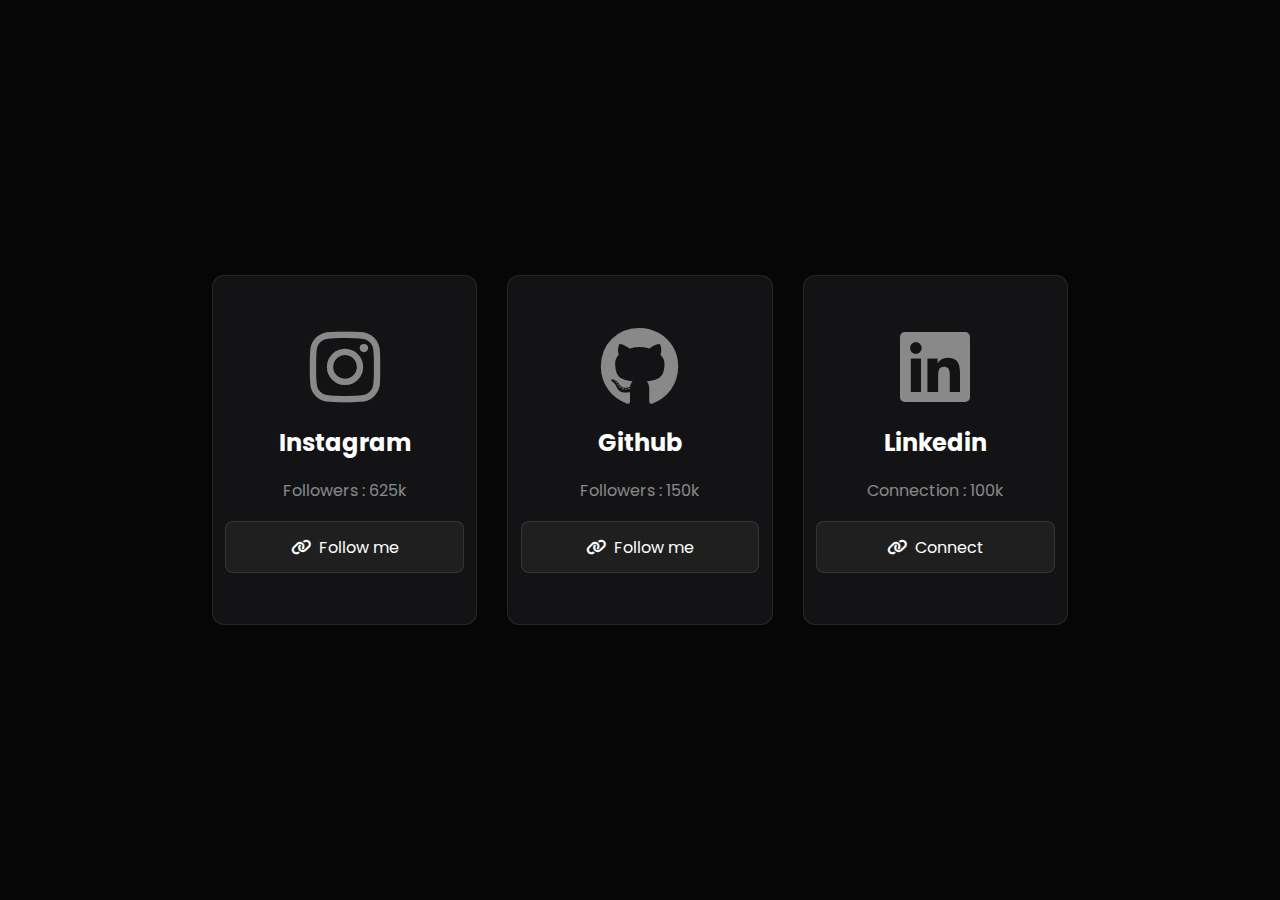
<file: Animated Card/index.html>
<!DOCTYPE html>
<html lang="en">
<head>
    <meta charset="UTF-8">
    <meta name="viewport" content="width=device-width, initial-scale=1.0">
    <title>Social Media Card Hover | @coding.stella</title>
    <link rel="stylesheet" href="https://cdnjs.cloudflare.com/ajax/libs/font-awesome/6.7.2/css/all.min.css" integrity="sha512-Evv84Mr4kqVGRNSgIGL/F/aIDqQb7xQ2vcrdIwxfjThSH8CSR7PBEakCr51Ck+w+/U6swU2Im1vVX0SVk9ABhg==" crossorigin="anonymous" referrerpolicy="no-referrer" />
    <link rel="stylesheet" href="style.css">
</head>
<body>
    <div id="cards">
        <div class="card">
            <div class="card_content">
                <i class="fa-brands fa-instagram"></i>

                <h2>Instagram</h2>
                <p>Followers : <span>625k</span></p>

                <a href="#">
                    <i class="fa-solid fa-link"></i>
                    <span>Follow me</span>
                </a>
            </div>
        </div>


        <div class="card">
            <div class="card_content">
                <i class="fa-brands fa-github"></i>

                <h2>Github</h2>
                <p>Followers : <span>150k</span></p>

                <a href="#">
                    <i class="fa-solid fa-link"></i>
                    <span>Follow me</span>
                </a>
            </div>
        </div>

        <div class="card">
            <div class="card_content">
                <i class="fa-brands fa-linkedin"></i>

                <h2>Linkedin</h2>
                <p>Connection : <span>100k</span></p>

                <a href="#">
                    <i class="fa-solid fa-link"></i>
                    <span>Connect</span>
                </a>
            </div>
        </div>

    </div>

    <script src="script.js"></script>
</body>
</html>
</file>
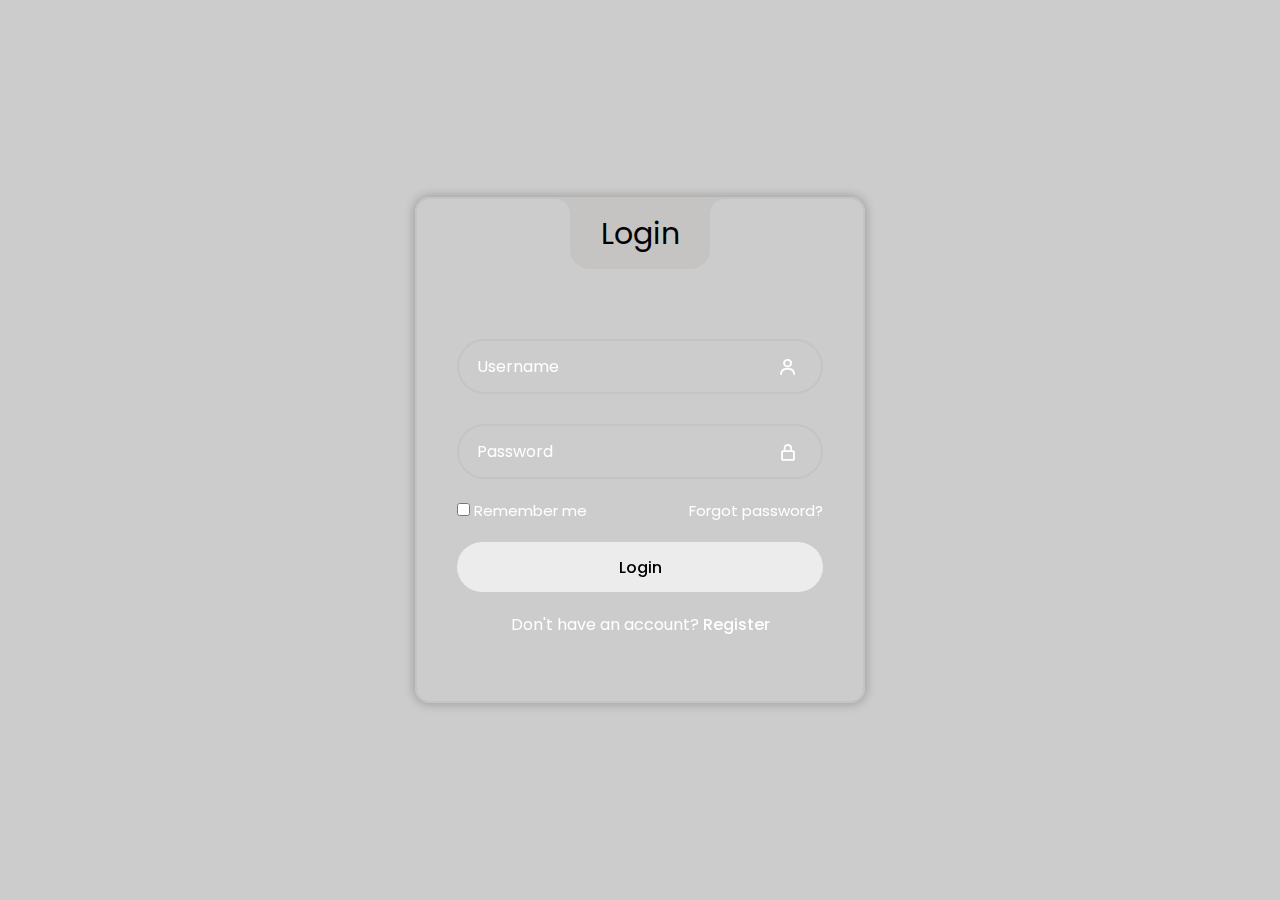
<file: Animated Login/index.html>
<!DOCTYPE html>
<html lang="en" >
<head>
  <meta charset="UTF-8">
  <title>Modern Login Form | CodingStella </title>
  <link rel='stylesheet' href='https://unpkg.com/boxicons@2.1.4/css/boxicons.min.css'>
<link rel='stylesheet' href='https://fonts.googleapis.com/css2?family=Poppins&amp;display=swap'><link rel="stylesheet" href="./style.css">

</head>
<body>
<!-- partial:index.partial.html -->
<div class="wrapper">
  <div class="login_box">
    <div class="login-header">
      <span>Login</span>
    </div>

    <div class="input_box">
      <input type="text" id="user" class="input-field" required>
      <label for="user" class="label">Username</label>
      <i class="bx bx-user icon"></i>
    </div>

    <div class="input_box">
      <input type="password" id="pass" class="input-field" required>
      <label for="pass" class="label">Password</label>
      <i class="bx bx-lock-alt icon"></i>
    </div>

    <div class="remember-forgot">
      <div class="remember-me">
        <input type="checkbox" id="remember">
        <label for="remember">Remember me</label>
      </div>

      <div class="forgot">
        <a href="#">Forgot password?</a>
      </div>
    </div>

    <div class="input_box">
      <input type="submit" class="input-submit" value="Login">
    </div>

    <div class="register">
      <span>Don't have an account? <a href="#">Register</a></span>
    </div>
  </div>
</div>
<!-- partial -->
  
</body>
</html>
</file>
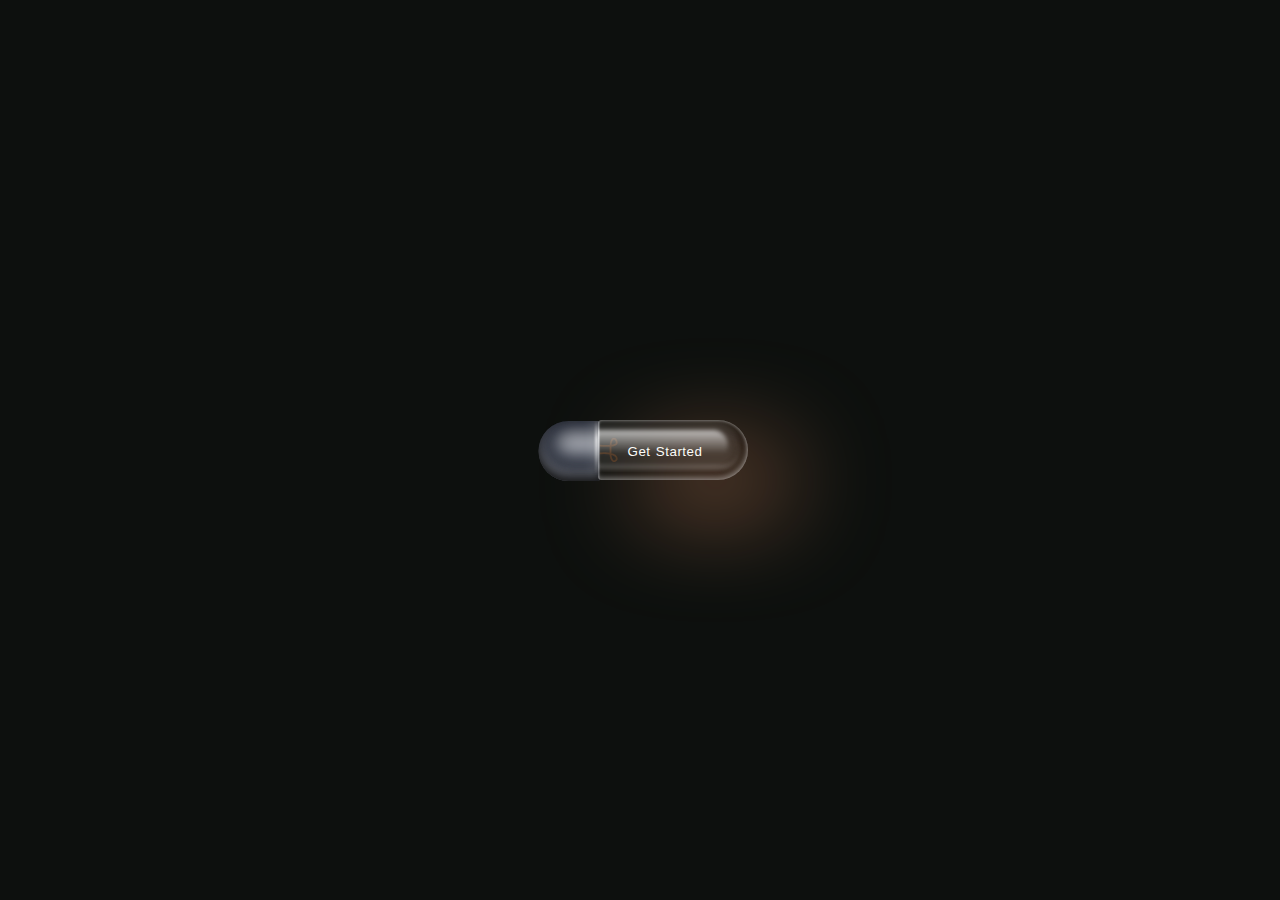
<file: Bulb/index.html>
<!DOCTYPE html>
<html lang="en">
<head>
    <meta charset="UTF-8">
    <meta name="viewport" content="width=device-width, initial-scale=1.0">
    <link rel="stylesheet" href="style.css">
    <title>Next Level Electric Button Animation | @coding.stella</title>
</head>
<body>

<div class="button-container">
  <div class="area"></div>
  <div class="area"></div>
  <div class="area"></div>
  <div class="area"></div>
  <div class="area"></div>
  <div class="area"></div>
  <div class="area"></div>
  <div class="area"></div>
  <div class="area"></div>
  <div class="area"></div>
  <div class="area"></div>
  <div class="area"></div>
  <div class="area"></div>
  <div class="area"></div>
  <div class="area"></div>
  <button class="button">
    <div class="base"></div>
    <svg
      xmlns="http://www.w3.org/2000/svg"
      fill="none"
      viewBox="0 0 52 42"
      height="25"
      width="50"
      class="filament"
    >
      <path
        stroke-width="3"
        stroke="var(--filament)"
        d="M1 11.5153C10.1667 12.6819 30.7 14.8153 39.5 14.0153C48.3 13.2153 50.1667 10.3486 50 9.01525C49.8333 6.84859 48.6 2.41525 45 2.01525C41.4 1.61525 39.8333 9.18192 39.5 13.0153V29.5153C39.5 32.5153 42 40.0153 45 40.0153C48 40.0153 50 37.5153 50 35.5153C50 33.5153 47.7 29.0153 38.5 27.0153C29.3 25.0153 9.66667 27.8486 1 29.5153"
      ></path>
    </svg>
    <svg
      xmlns="http://www.w3.org/2000/svg"
      viewBox="0 0 52 42"
      height="25"
      width="50"
      class="filament filament-glow"
    >
      <defs>
        <linearGradient id="strokeGradient" x1="0%" y1="0%" x2="100%" y2="0%">
          <stop offset="0%" stop-color="var(--filament)"></stop>
          <stop offset="100%" stop-color="var(--filament)"></stop>
        </linearGradient>
      </defs>
      <path
        d="M1 11.5153C10.1667 12.6819 30.7 14.8153 39.5 14.0153C48.3 13.2153 50.1667 10.3486 50 9.01525C49.8333 6.84859 48.6 2.41525 45 2.01525C41.4 1.61525 39.8333 9.18192 39.5 13.0153V29.5153C39.5 32.5153 42 40.0153 45 40.0153C48 40.0153 50 37.5153 50 35.5153C50 33.5153 47.7 29.0153 38.5 27.0153C29.3 25.0153 9.66667 27.8486 1 29.5153"
      ></path>
    </svg>
    <div class="glow"></div>
    <div class="lightning-marquee">
      <div>
        <svg
          viewBox="0 0 16 16"
          class="lightning"
          fill="var(--glow)"
          height="15"
          width="15"
          xmlns="http://www.w3.org/2000/svg"
        >
          <path
            d="M11.251.068a.5.5 0 0 1 .227.58L9.677 6.5H13a.5.5 0 0 1 .364.843l-8 8.5a.5.5 0 0 1-.842-.49L6.323 9.5H3a.5.5 0 0 1-.364-.843l8-8.5a.5.5 0 0 1 .615-.09z"
          ></path>
        </svg>
        <svg
          viewBox="0 0 16 16"
          class="lightning"
          fill="var(--glow)"
          height="15"
          width="15"
          xmlns="http://www.w3.org/2000/svg"
        >
          <path
            d="M11.251.068a.5.5 0 0 1 .227.58L9.677 6.5H13a.5.5 0 0 1 .364.843l-8 8.5a.5.5 0 0 1-.842-.49L6.323 9.5H3a.5.5 0 0 1-.364-.843l8-8.5a.5.5 0 0 1 .615-.09z"
          ></path>
        </svg>
        <svg
          viewBox="0 0 16 16"
          class="lightning"
          fill="var(--glow)"
          height="15"
          width="15"
          xmlns="http://www.w3.org/2000/svg"
        >
          <path
            d="M11.251.068a.5.5 0 0 1 .227.58L9.677 6.5H13a.5.5 0 0 1 .364.843l-8 8.5a.5.5 0 0 1-.842-.49L6.323 9.5H3a.5.5 0 0 1-.364-.843l8-8.5a.5.5 0 0 1 .615-.09z"
          ></path>
        </svg>
        <svg
          viewBox="0 0 16 16"
          class="lightning"
          fill="var(--glow)"
          height="15"
          width="15"
          xmlns="http://www.w3.org/2000/svg"
        >
          <path
            d="M11.251.068a.5.5 0 0 1 .227.58L9.677 6.5H13a.5.5 0 0 1 .364.843l-8 8.5a.5.5 0 0 1-.842-.49L6.323 9.5H3a.5.5 0 0 1-.364-.843l8-8.5a.5.5 0 0 1 .615-.09z"
          ></path>
        </svg>
        <svg
          viewBox="0 0 16 16"
          class="lightning"
          fill="var(--glow)"
          height="15"
          width="15"
          xmlns="http://www.w3.org/2000/svg"
        >
          <path
            d="M11.251.068a.5.5 0 0 1 .227.58L9.677 6.5H13a.5.5 0 0 1 .364.843l-8 8.5a.5.5 0 0 1-.842-.49L6.323 9.5H3a.5.5 0 0 1-.364-.843l8-8.5a.5.5 0 0 1 .615-.09z"
          ></path>
        </svg>
      </div>
      <div>
        <svg
          viewBox="0 0 16 16"
          class="lightning"
          fill="var(--glow)"
          height="15"
          width="15"
          xmlns="http://www.w3.org/2000/svg"
        >
          <path
            d="M11.251.068a.5.5 0 0 1 .227.58L9.677 6.5H13a.5.5 0 0 1 .364.843l-8 8.5a.5.5 0 0 1-.842-.49L6.323 9.5H3a.5.5 0 0 1-.364-.843l8-8.5a.5.5 0 0 1 .615-.09z"
          ></path>
        </svg>
        <svg
          viewBox="0 0 16 16"
          class="lightning"
          fill="var(--glow)"
          height="15"
          width="15"
          xmlns="http://www.w3.org/2000/svg"
        >
          <path
            d="M11.251.068a.5.5 0 0 1 .227.58L9.677 6.5H13a.5.5 0 0 1 .364.843l-8 8.5a.5.5 0 0 1-.842-.49L6.323 9.5H3a.5.5 0 0 1-.364-.843l8-8.5a.5.5 0 0 1 .615-.09z"
          ></path>
        </svg>
        <svg
          viewBox="0 0 16 16"
          class="lightning"
          fill="var(--glow)"
          height="15"
          width="15"
          xmlns="http://www.w3.org/2000/svg"
        >
          <path
            d="M11.251.068a.5.5 0 0 1 .227.58L9.677 6.5H13a.5.5 0 0 1 .364.843l-8 8.5a.5.5 0 0 1-.842-.49L6.323 9.5H3a.5.5 0 0 1-.364-.843l8-8.5a.5.5 0 0 1 .615-.09z"
          ></path>
        </svg>
        <svg
          viewBox="0 0 16 16"
          class="lightning"
          fill="var(--glow)"
          height="15"
          width="15"
          xmlns="http://www.w3.org/2000/svg"
        >
          <path
            d="M11.251.068a.5.5 0 0 1 .227.58L9.677 6.5H13a.5.5 0 0 1 .364.843l-8 8.5a.5.5 0 0 1-.842-.49L6.323 9.5H3a.5.5 0 0 1-.364-.843l8-8.5a.5.5 0 0 1 .615-.09z"
          ></path>
        </svg>
        <svg
          viewBox="0 0 16 16"
          class="lightning"
          fill="var(--glow)"
          height="15"
          width="15"
          xmlns="http://www.w3.org/2000/svg"
        >
          <path
            d="M11.251.068a.5.5 0 0 1 .227.58L9.677 6.5H13a.5.5 0 0 1 .364.843l-8 8.5a.5.5 0 0 1-.842-.49L6.323 9.5H3a.5.5 0 0 1-.364-.843l8-8.5a.5.5 0 0 1 .615-.09z"
          ></path>
        </svg>
      </div>
    </div>
    <p class="text">
      <span style="--i: 0;">G</span>
      <span style="--i: 1;">e</span>
      <span style="--i: 2;">t</span>
      <span style="--i: 3;">S</span>
      <span style="--i: 4;">t</span>
      <span style="--i: 5;">a</span>
      <span style="--i: 6;">r</span>
      <span style="--i: 7;">t</span>
      <span style="--i: 8;">e</span>
      <span style="--i: 9;">d</span>
    </p>
  </button>
  <div class="bulb-wrapper">
    <div class="bulb"></div>
    <svg
      viewBox="0 0 16 16"
      class="cursor select"
      stroke="#000"
      fill="#fff"
      height="30"
      width="30"
      xmlns="http://www.w3.org/2000/svg"
    >
      <path
        d="M14.082 2.182a.5.5 0 0 1 .103.557L8.528 15.467a.5.5 0 0 1-.917-.007L5.57 10.694.803 8.652a.5.5 0 0 1-.006-.916l12.728-5.657a.5.5 0 0 1 .556.103z"
      ></path>
    </svg>
    <svg
      viewBox="0 0 16 16"
      class="cursor move"
      fill="#fff"
      height="30"
      width="30"
      xmlns="http://www.w3.org/2000/svg"
    >
      <path
        d="M7.646.146a.5.5 0 0 1 .708 0l2 2a.5.5 0 0 1-.708.708L8.5 1.707V5.5a.5.5 0 0 1-1 0V1.707L6.354 2.854a.5.5 0 1 1-.708-.708zM8 10a.5.5 0 0 1 .5.5v3.793l1.146-1.147a.5.5 0 0 1 .708.708l-2 2a.5.5 0 0 1-.708 0l-2-2a.5.5 0 0 1 .708-.708L7.5 14.293V10.5A.5.5 0 0 1 8 10M.146 8.354a.5.5 0 0 1 0-.708l2-2a.5.5 0 1 1 .708.708L1.707 7.5H5.5a.5.5 0 0 1 0 1H1.707l1.147 1.146a.5.5 0 0 1-.708.708zM10 8a.5.5 0 0 1 .5-.5h3.793l-1.147-1.146a.5.5 0 0 1 .708-.708l2 2a.5.5 0 0 1 0 .708l-2 2a.5.5 0 0 1-.708-.708L14.293 8.5H10.5A.5.5 0 0 1 10 8"
      ></path>
    </svg>
    <svg
      viewBox="0 0 16 16"
      class="cursor rotate"
      fill="#fff"
      height="30"
      width="30"
      xmlns="http://www.w3.org/2000/svg"
    >
      <path
        d="M8 3a5 5 0 1 0 4.546 2.914.5.5 0 0 1 .908-.417A6 6 0 1 1 8 2z"
      ></path>
      <path
        d="M8 4.466V.534a.25.25 0 0 1 .41-.192l2.36 1.966c.12.1.12.284 0 .384L8.41 4.658A.25.25 0 0 1 8 4.466"
      ></path>
    </svg>
    <svg
      viewBox="0 0 16 16"
      class="cursor hammer"
      stroke="#000"
      fill="#fff"
      height="30"
      width="30"
      xmlns="http://www.w3.org/2000/svg"
    >
      <path
        d="M9.972 2.508a.5.5 0 0 0-.16-.556l-.178-.129a5 5 0 0 0-2.076-.783C6.215.862 4.504 1.229 2.84 3.133H1.786a.5.5 0 0 0-.354.147L.146 4.567a.5.5 0 0 0 0 .706l2.571 2.579a.5.5 0 0 0 .708 0l1.286-1.29a.5.5 0 0 0 .146-.353V5.57l8.387 8.873A.5.5 0 0 0 14 14.5l1.5-1.5a.5.5 0 0 0 .017-.689l-9.129-8.63c.747-.456 1.772-.839 3.112-.839a.5.5 0 0 0 .472-.334"
      ></path>
    </svg>
    <svg
      viewBox="0 0 16 16"
      class="cursor lightbulb-off"
      fill="#fff"
      height="30"
      width="30"
      xmlns="http://www.w3.org/2000/svg"
    >
      <path
        d="M2 6a6 6 0 1 1 10.174 4.31c-.203.196-.359.4-.453.619l-.762 1.769A.5.5 0 0 1 10.5 13a.5.5 0 0 1 0 1 .5.5 0 0 1 0 1l-.224.447a1 1 0 0 1-.894.553H6.618a1 1 0 0 1-.894-.553L5.5 15a.5.5 0 0 1 0-1 .5.5 0 0 1 0-1 .5.5 0 0 1-.46-.302l-.761-1.77a2 2 0 0 0-.453-.618A5.98 5.98 0 0 1 2 6m6-5a5 5 0 0 0-3.479 8.592c.263.254.514.564.676.941L5.83 12h4.342l.632-1.467c.162-.377.413-.687.676-.941A5 5 0 0 0 8 1"
      ></path>
    </svg>
    <svg
      viewBox="0 0 16 16"
      class="cursor lightbulb-on"
      fill="#fff"
      height="30"
      width="30"
      xmlns="http://www.w3.org/2000/svg"
    >
      <path
        d="M2 6a6 6 0 1 1 10.174 4.31c-.203.196-.359.4-.453.619l-.762 1.769A.5.5 0 0 1 10.5 13h-5a.5.5 0 0 1-.46-.302l-.761-1.77a2 2 0 0 0-.453-.618A5.98 5.98 0 0 1 2 6m3 8.5a.5.5 0 0 1 .5-.5h5a.5.5 0 0 1 0 1l-.224.447a1 1 0 0 1-.894.553H6.618a1 1 0 0 1-.894-.553L5.5 15a.5.5 0 0 1-.5-.5"
      ></path>
    </svg>
  </div>
</div>

</body>
</html>
</file>
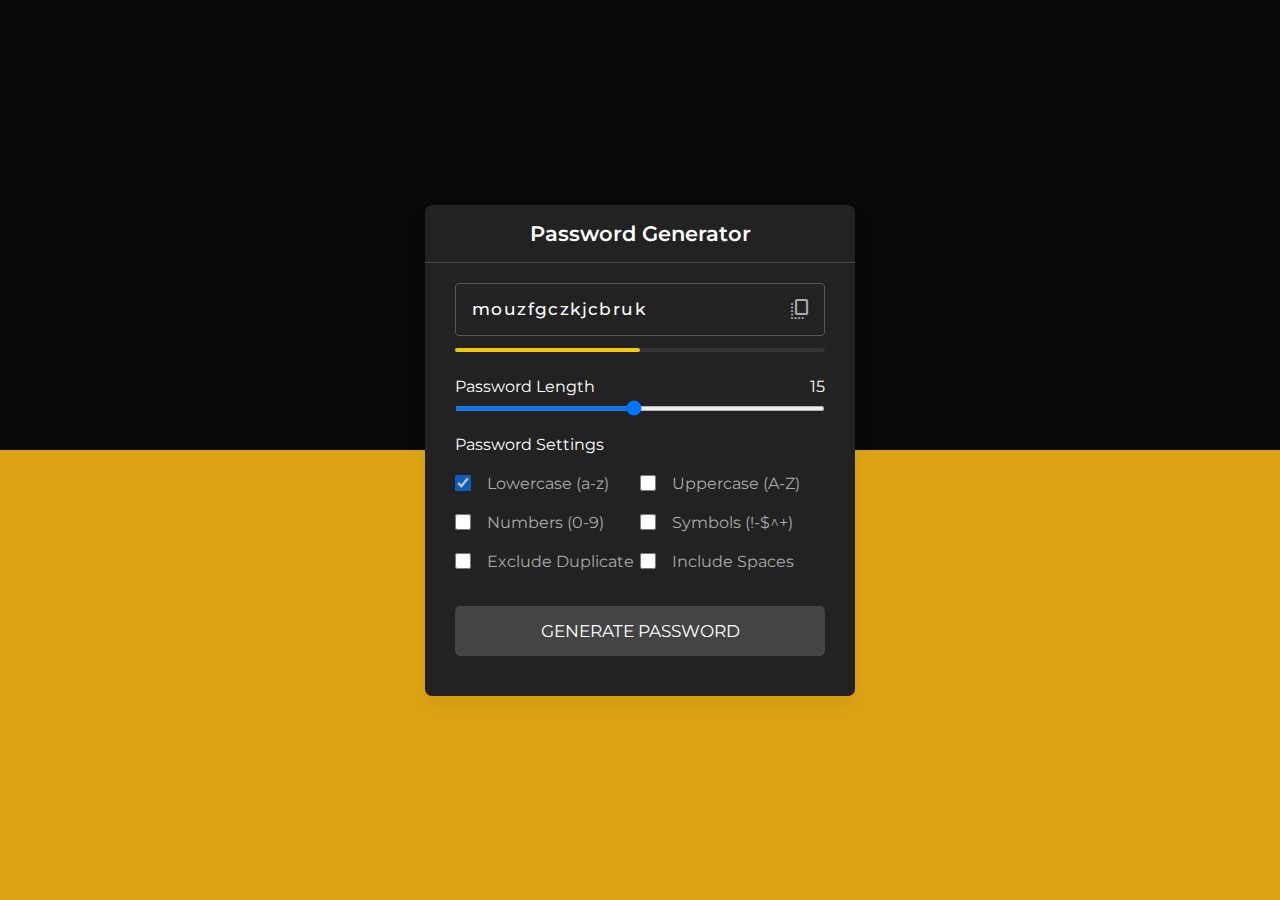
<file: Canon/index.html>
<!DOCTYPE html>
<html lang="en" >
<head>
  <meta charset="UTF-8">
  <title>Password Generator</title>
  <link rel='stylesheet' href='https://fonts.googleapis.com/css2?family=Material+Symbols+Rounded:opsz,wght,FILL,GRAD@20..48,100..700,0..1,-50..200'>
<link rel='stylesheet' href='https://fonts.googleapis.com/css2?family=Montserrat:wght@400;500&amp;display=swap'><link rel="stylesheet" href="./style.css">

</head>
<body>
<!-- partial:index.partial.html -->
<div class="container">
  <h2>Password Generator</h2>
  <div class="wrapper">
    <div class="input-box">
      <input type="text" disabled>
      <span class="material-symbols-rounded">copy_all</span>
    </div>
    <div class="pass-indicator"></div>
    <div class="pass-length">
      <div class="details">
        <label class="title">Password Length</label>
        <span></span>
      </div>
      <input type="range" min="1" max="30" value="15" step="1">
    </div>
    <div class="pass-settings">
      <label class="title">Password Settings</label>
      <ul class="options">
        <li class="option">
          <input type="checkbox" id="lowercase" checked>
          <label for="lowercase">Lowercase (a-z)</label>
        </li>
        <li class="option">
          <input type="checkbox" id="uppercase">
          <label for="uppercase">Uppercase (A-Z)</label>
        </li>
        <li class="option">
          <input type="checkbox" id="numbers">
          <label for="numbers">Numbers (0-9)</label>
        </li>
        <li class="option">
          <input type="checkbox" id="symbols">
          <label for="symbols">Symbols (!-$^+)</label>
        </li>
        <li class="option">
          <input type="checkbox" id="exc-duplicate">
          <label for="exc-duplicate">Exclude Duplicate</label>
        </li>
        <li class="option">
          <input type="checkbox" id="spaces">
          <label for="spaces">Include Spaces</label>
        </li>
      </ul>
    </div>
    <button class="generate-btn">Generate Password</button>
  </div>
</div>
<!-- partial -->
  <script  src="./script.js"></script>

</body>
</html>
</file>
<file: Diwali/index.html>
<!DOCTYPE html>
<html lang="en">
<head>

    <meta charset="UTF-8">
    <title>Animated Firework Diwali | @coding.stella</title>
    <meta name="viewport" content="width=device-width, initial-scale=1, user-scalable=no">
    <meta name="mobile-web-app-capable" content="yes">
    <meta name="apple-mobile-web-app-capable" content="yes">
    <meta name="theme-color" content="#000000">
    <link rel="shortcut icon" type="image/png" href="https://s3-us-west-2.amazonaws.com/s.cdpn.io/329180/firework-burst-icon-v2.png">
    <link rel="icon" type="image/png" href="https://s3-us-west-2.amazonaws.com/s.cdpn.io/329180/firework-burst-icon-v2.png">
    <link rel="apple-touch-icon-precomposed" href="https://s3-us-west-2.amazonaws.com/s.cdpn.io/329180/firework-burst-icon-v2.png">
    <meta name="msapplication-TileColor" content="#000000">
    <meta name="msapplication-TileImage" content="https://s3-us-west-2.amazonaws.com/s.cdpn.io/329180/firework-burst-icon-v2.png">
    <link href="https://fonts.googleapis.com/css?family=Russo+One" rel="stylesheet"><link rel="stylesheet" href="https://public.codepenassets.com/css/reset-2.0.min.css">
    <link rel="stylesheet" href="./style.css">

</head>
<body>
  <!-- SVG Spritesheet -->
<div style="height: 0; width: 0; position: absolute; visibility: hidden;">
    <svg xmlns="http://www.w3.org/2000/svg">
        <symbol id="icon-play" viewBox="0 0 24 24">
            <path d="M8 5v14l11-7z"/>
        </symbol>
        <symbol id="icon-pause" viewBox="0 0 24 24">
            <path d="M6 19h4V5H6v14zm8-14v14h4V5h-4z"/>
        </symbol>
        <symbol id="icon-close" viewBox="0 0 24 24">
            <path d="M19 6.41L17.59 5 12 10.59 6.41 5 5 6.41 10.59 12 5 17.59 6.41 19 12 13.41 17.59 19 19 17.59 13.41 12z"/>
        </symbol>
        <symbol id="icon-settings" viewBox="0 0 24 24">
            <path d="M19.43 12.98c.04-.32.07-.64.07-.98s-.03-.66-.07-.98l2.11-1.65c.19-.15.24-.42.12-.64l-2-3.46c-.12-.22-.39-.3-.61-.22l-2.49 1c-.52-.4-1.08-.73-1.69-.98l-.38-2.65C14.46 2.18 14.25 2 14 2h-4c-.25 0-.46.18-.49.42l-.38 2.65c-.61.25-1.17.59-1.69.98l-2.49-1c-.23-.09-.49 0-.61.22l-2 3.46c-.13.22-.07.49.12.64l2.11 1.65c-.04.32-.07.65-.07.98s.03.66.07.98l-2.11 1.65c-.19.15-.24.42-.12.64l2 3.46c.12.22.39.3.61.22l2.49-1c.52.4 1.08.73 1.69.98l.38 2.65c.03.24.24.42.49.42h4c.25 0 .46-.18.49-.42l.38-2.65c.61-.25 1.17-.59 1.69-.98l2.49 1c.23.09.49 0 .61-.22l2-3.46c.12-.22.07-.49-.12-.64l-2.11-1.65zM12 15.5c-1.93 0-3.5-1.57-3.5-3.5s1.57-3.5 3.5-3.5 3.5 1.57 3.5 3.5-1.57 3.5-3.5 3.5z"/>
        </symbol>
        <symbol id="icon-sound-on" viewBox="0 0 24 24">
            <path d="M3 9v6h4l5 5V4L7 9H3zm13.5 3c0-1.77-1.02-3.29-2.5-4.03v8.05c1.48-.73 2.5-2.25 2.5-4.02zM14 3.23v2.06c2.89.86 5 3.54 5 6.71s-2.11 5.85-5 6.71v2.06c4.01-.91 7-4.49 7-8.77s-2.99-7.86-7-8.77z"/>
        </symbol>
        <symbol id="icon-sound-off" viewBox="0 0 24 24">
            <path d="M16.5 12c0-1.77-1.02-3.29-2.5-4.03v2.21l2.45 2.45c.03-.2.05-.41.05-.63zm2.5 0c0 .94-.2 1.82-.54 2.64l1.51 1.51C20.63 14.91 21 13.5 21 12c0-4.28-2.99-7.86-7-8.77v2.06c2.89.86 5 3.54 5 6.71zM4.27 3L3 4.27 7.73 9H3v6h4l5 5v-6.73l4.25 4.25c-.67.52-1.42.93-2.25 1.18v2.06c1.38-.31 2.63-.95 3.69-1.81L19.73 21 21 19.73l-9-9L4.27 3zM12 4L9.91 6.09 12 8.18V4z"/>
        </symbol>
    </svg>
</div>

<!-- App -->
<div class="container">
    <div class="loading-init">
        <div class="loading-init__header">Loading</div>
        <div class="loading-init__status">Assembling Shells</div>
    </div>
    <div class="stage-container remove">
        <div class="canvas-container">
            <canvas id="trails-canvas"></canvas>
            <canvas id="main-canvas"></canvas>
        </div>
        <div class="controls">
            <div class="btn pause-btn">
                <svg fill="white" width="24" height="24"><use href="#icon-pause" xlink:href="#icon-pause"></use></svg>
            </div>
            <div class="btn sound-btn">
                <svg fill="white" width="24" height="24"><use href="#icon-sound-off" xlink:href="#icon-sound-off"></use></svg>
            </div>
            <div class="btn settings-btn">
                <svg fill="white" width="24" height="24"><use href="#icon-settings" xlink:href="#icon-settings"></use></svg>
            </div>
        </div>
        <div class="menu hide">
            <div class="menu__inner-wrap">
                <div class="btn btn--bright close-menu-btn">
                    <svg fill="white" width="24" height="24"><use href="#icon-close" xlink:href="#icon-close"></use></svg>
                </div>
                <div class="menu__header">Settings</div>
                <div class="menu__subheader">For more info, click any label.</div>
                <form>
                    <div class="form-option form-option--select">
                        <label class="shell-type-label">Shell Type</label>
                        <select class="shell-type"></select>
                    </div>
                    <div class="form-option form-option--select">
                        <label class="shell-size-label">Shell Size</label>
                        <select class="shell-size"></select>
                    </div>
                    <div class="form-option form-option--select">
                        <label class="quality-ui-label">Quality</label>
                        <select class="quality-ui"></select>
                    </div>
                    <div class="form-option form-option--select">
                        <label class="sky-lighting-label">Sky Lighting</label>
                        <select class="sky-lighting"></select>
                    </div>
                    <div class="form-option form-option--select">
                        <label class="scaleFactor-label">Scale</label>
                        <select class="scaleFactor"></select>
                    </div>
                    <div class="form-option form-option--checkbox">
                        <label class="auto-launch-label">Auto Fire</label>
                        <input class="auto-launch" type="checkbox" />
                    </div>
                    <div class="form-option form-option--checkbox form-option--finale-mode">
                        <label class="finale-mode-label">Finale Mode</label>
                        <input class="finale-mode" type="checkbox" />
                    </div>
                    <div class="form-option form-option--checkbox">
                        <label class="hide-controls-label">Hide Controls</label>
                        <input class="hide-controls" type="checkbox" />
                    </div>
                    <div class="form-option form-option--checkbox form-option--fullscreen">
                        <label class="fullscreen-label">Fullscreen</label>
                        <input class="fullscreen" type="checkbox" />
                    </div>
                    <div class="form-option form-option--checkbox">
                        <label class="long-exposure-label">Open Shutter</label>
                        <input class="long-exposure" type="checkbox" />
                    </div>
                </form>
            </div>
        </div>
    </div>
    <div class="help-modal">
        <div class="help-modal__overlay"></div>
        <div class="help-modal__dialog">
            <div class="help-modal__header"></div>
            <div class="help-modal__body"></div>
            <button type="button" class="help-modal__close-btn">Close</button>
        </div>
    </div>
</div>
    <script src='https://s3-us-west-2.amazonaws.com/s.cdpn.io/329180/fscreen%401.0.1.js'></script>
<script src='https://s3-us-west-2.amazonaws.com/s.cdpn.io/329180/Stage%400.1.4.js'></script>
<script src='https://s3-us-west-2.amazonaws.com/s.cdpn.io/329180/MyMath.js'></script><script  src="./script.js"></script>

</body>
</html>
</file>
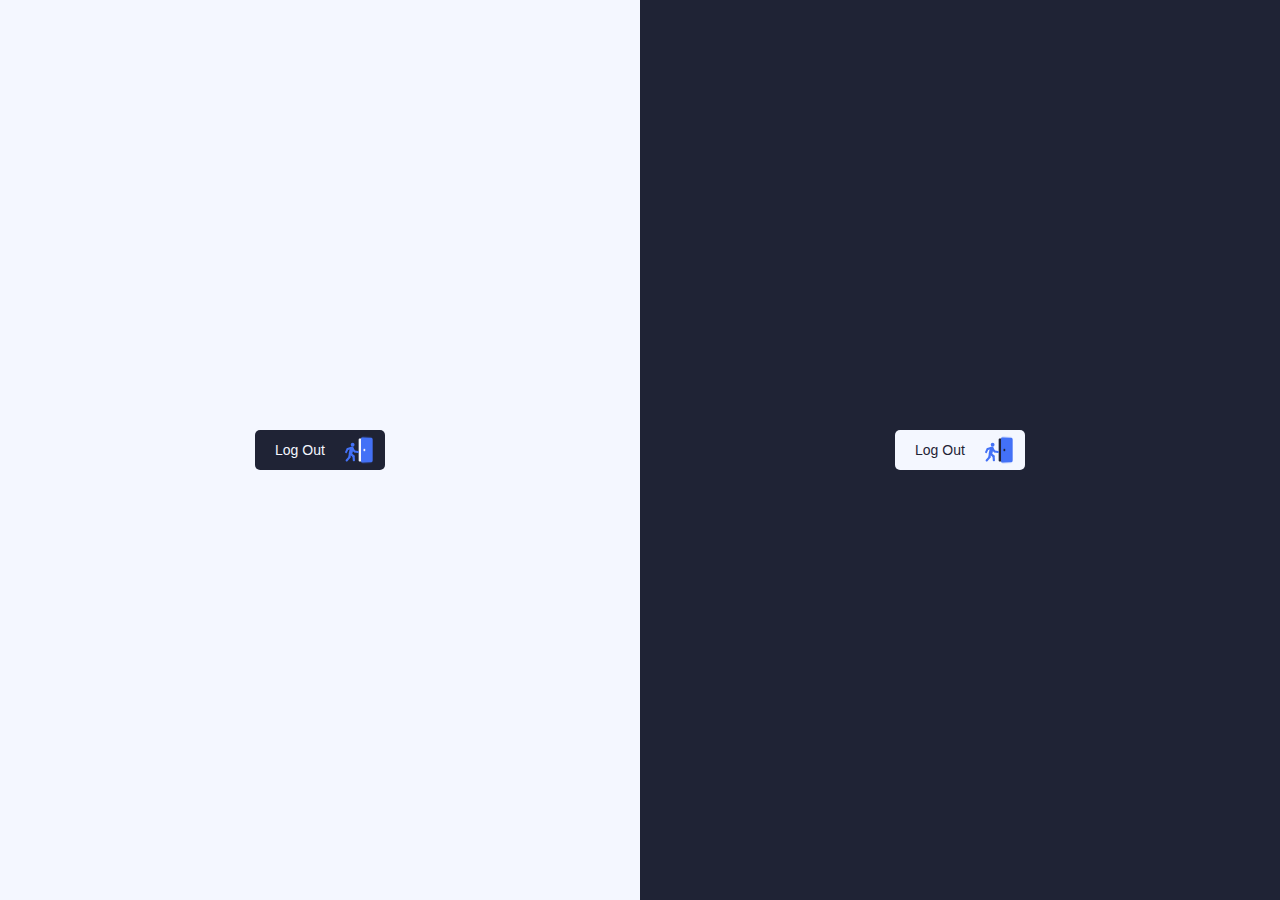
<file: Log out/index.html>
<!DOCTYPE html>
<html lang="en">
<head>
    <meta charset="UTF-8">
    <meta name="viewport" content="width=device-width, initial-scale=1.0">
    <title>Animated logout button | @coding.stella</title>
    <link rel="stylesheet" href="./style.css">
</head>
<body>
  <div class="background background--light">
  <button class="logoutButton logoutButton--dark">
    <svg class="doorway" viewBox="0 0 100 100">
      <path d="M93.4 86.3H58.6c-1.9 0-3.4-1.5-3.4-3.4V17.1c0-1.9 1.5-3.4 3.4-3.4h34.8c1.9 0 3.4 1.5 3.4 3.4v65.8c0 1.9-1.5 3.4-3.4 3.4z" />
      <path class="bang" d="M40.5 43.7L26.6 31.4l-2.5 6.7zM41.9 50.4l-19.5-4-1.4 6.3zM40 57.4l-17.7 3.9 3.9 5.7z" />
    </svg>
    <svg class="figure" viewBox="0 0 100 100">
      <circle cx="52.1" cy="32.4" r="6.4" />
      <path d="M50.7 62.8c-1.2 2.5-3.6 5-7.2 4-3.2-.9-4.9-3.5-4-7.8.7-3.4 3.1-13.8 4.1-15.8 1.7-3.4 1.6-4.6 7-3.7 4.3.7 4.6 2.5 4.3 5.4-.4 3.7-2.8 15.1-4.2 17.9z" />
      <g class="arm1">
        <path d="M55.5 56.5l-6-9.5c-1-1.5-.6-3.5.9-4.4 1.5-1 3.7-1.1 4.6.4l6.1 10c1 1.5.3 3.5-1.1 4.4-1.5.9-3.5.5-4.5-.9z" />
        <path class="wrist1" d="M69.4 59.9L58.1 58c-1.7-.3-2.9-1.9-2.6-3.7.3-1.7 1.9-2.9 3.7-2.6l11.4 1.9c1.7.3 2.9 1.9 2.6 3.7-.4 1.7-2 2.9-3.8 2.6z" />
      </g>
      <g class="arm2">
        <path d="M34.2 43.6L45 40.3c1.7-.6 3.5.3 4 2 .6 1.7-.3 4-2 4.5l-10.8 2.8c-1.7.6-3.5-.3-4-2-.6-1.6.3-3.4 2-4z" />
        <path class="wrist2" d="M27.1 56.2L32 45.7c.7-1.6 2.6-2.3 4.2-1.6 1.6.7 2.3 2.6 1.6 4.2L33 58.8c-.7 1.6-2.6 2.3-4.2 1.6-1.7-.7-2.4-2.6-1.7-4.2z" />
      </g>
      <g class="leg1">
        <path d="M52.1 73.2s-7-5.7-7.9-6.5c-.9-.9-1.2-3.5-.1-4.9 1.1-1.4 3.8-1.9 5.2-.9l7.9 7c1.4 1.1 1.7 3.5.7 4.9-1.1 1.4-4.4 1.5-5.8.4z" />
        <path class="calf1" d="M52.6 84.4l-1-12.8c-.1-1.9 1.5-3.6 3.5-3.7 2-.1 3.7 1.4 3.8 3.4l1 12.8c.1 1.9-1.5 3.6-3.5 3.7-2 0-3.7-1.5-3.8-3.4z" />
      </g>
      <g class="leg2">
        <path d="M37.8 72.7s1.3-10.2 1.6-11.4 2.4-2.8 4.1-2.6c1.7.2 3.6 2.3 3.4 4l-1.8 11.1c-.2 1.7-1.7 3.3-3.4 3.1-1.8-.2-4.1-2.4-3.9-4.2z" />
        <path class="calf2" d="M29.5 82.3l9.6-10.9c1.3-1.4 3.6-1.5 5.1-.1 1.5 1.4.4 4.9-.9 6.3l-8.5 9.6c-1.3 1.4-3.6 1.5-5.1.1-1.4-1.3-1.5-3.5-.2-5z" />
      </g>
    </svg>
    <svg class="door" viewBox="0 0 100 100">
      <path d="M93.4 86.3H58.6c-1.9 0-3.4-1.5-3.4-3.4V17.1c0-1.9 1.5-3.4 3.4-3.4h34.8c1.9 0 3.4 1.5 3.4 3.4v65.8c0 1.9-1.5 3.4-3.4 3.4z" />
      <circle cx="66" cy="50" r="3.7" />
    </svg>
    <span class="button-text">Log Out</span>
  </button>
</div>

<div class="background background--dark">
  <button class="logoutButton logoutButton--light">
    <svg class="doorway" viewBox="0 0 100 100">
      <path d="M93.4 86.3H58.6c-1.9 0-3.4-1.5-3.4-3.4V17.1c0-1.9 1.5-3.4 3.4-3.4h34.8c1.9 0 3.4 1.5 3.4 3.4v65.8c0 1.9-1.5 3.4-3.4 3.4z" />
      <path class="bang" d="M40.5 43.7L26.6 31.4l-2.5 6.7zM41.9 50.4l-19.5-4-1.4 6.3zM40 57.4l-17.7 3.9 3.9 5.7z" />
    </svg>
    <svg class="figure" viewBox="0 0 100 100">
      <circle cx="52.1" cy="32.4" r="6.4" />
      <path d="M50.7 62.8c-1.2 2.5-3.6 5-7.2 4-3.2-.9-4.9-3.5-4-7.8.7-3.4 3.1-13.8 4.1-15.8 1.7-3.4 1.6-4.6 7-3.7 4.3.7 4.6 2.5 4.3 5.4-.4 3.7-2.8 15.1-4.2 17.9z" />
      <g class="arm1">
        <path d="M55.5 56.5l-6-9.5c-1-1.5-.6-3.5.9-4.4 1.5-1 3.7-1.1 4.6.4l6.1 10c1 1.5.3 3.5-1.1 4.4-1.5.9-3.5.5-4.5-.9z" />
        <path class="wrist1" d="M69.4 59.9L58.1 58c-1.7-.3-2.9-1.9-2.6-3.7.3-1.7 1.9-2.9 3.7-2.6l11.4 1.9c1.7.3 2.9 1.9 2.6 3.7-.4 1.7-2 2.9-3.8 2.6z" />
      </g>
      <g class="arm2">
        <path d="M34.2 43.6L45 40.3c1.7-.6 3.5.3 4 2 .6 1.7-.3 4-2 4.5l-10.8 2.8c-1.7.6-3.5-.3-4-2-.6-1.6.3-3.4 2-4z" />
        <path class="wrist2" d="M27.1 56.2L32 45.7c.7-1.6 2.6-2.3 4.2-1.6 1.6.7 2.3 2.6 1.6 4.2L33 58.8c-.7 1.6-2.6 2.3-4.2 1.6-1.7-.7-2.4-2.6-1.7-4.2z" />
      </g>
      <g class="leg1">
        <path d="M52.1 73.2s-7-5.7-7.9-6.5c-.9-.9-1.2-3.5-.1-4.9 1.1-1.4 3.8-1.9 5.2-.9l7.9 7c1.4 1.1 1.7 3.5.7 4.9-1.1 1.4-4.4 1.5-5.8.4z" />
        <path class="calf1" d="M52.6 84.4l-1-12.8c-.1-1.9 1.5-3.6 3.5-3.7 2-.1 3.7 1.4 3.8 3.4l1 12.8c.1 1.9-1.5 3.6-3.5 3.7-2 0-3.7-1.5-3.8-3.4z" />
      </g>
      <g class="leg2">
        <path d="M37.8 72.7s1.3-10.2 1.6-11.4 2.4-2.8 4.1-2.6c1.7.2 3.6 2.3 3.4 4l-1.8 11.1c-.2 1.7-1.7 3.3-3.4 3.1-1.8-.2-4.1-2.4-3.9-4.2z" />
        <path class="calf2" d="M29.5 82.3l9.6-10.9c1.3-1.4 3.6-1.5 5.1-.1 1.5 1.4.4 4.9-.9 6.3l-8.5 9.6c-1.3 1.4-3.6 1.5-5.1.1-1.4-1.3-1.5-3.5-.2-5z" />
      </g>
    </svg>
    <svg class="door" viewBox="0 0 100 100">
      <path d="M93.4 86.3H58.6c-1.9 0-3.4-1.5-3.4-3.4V17.1c0-1.9 1.5-3.4 3.4-3.4h34.8c1.9 0 3.4 1.5 3.4 3.4v65.8c0 1.9-1.5 3.4-3.4 3.4z" />
      <circle cx="66" cy="50" r="3.7" />
    </svg>
    <span class="button-text">Log Out</span>
  </button>
</div>
      <script src="./script.js"></script>
</body>
</html>
</file>
<file: Animated Card/style.css>
@import url("https://fonts.googleapis.com/css2?family=Poppins:ital,wght@0,100;0,200;0,300;0,400;0,500;0,600;0,700;0,800;0,900;1,100;1,200;1,300;1,400;1,500;1,600;1,700;1,800;1,900&display=swap");

*,
*::after,
*::before {
  box-sizing: border-box;
  margin: 0;
  padding: 0;
}
body {
  font-family: poppins;
  min-height: 100vh;
  background-color: #060606;
  display: grid;
  place-items: center;
  color: white;
}
#cards {
  width: 70%;
  padding-inline: 20px;
  display: flex;
  flex-wrap: wrap;
  gap: 30px;
}
.card {
  min-width: 200px;
  height: 350px;
  flex: 1 1 250px;
  background-color: rgba(255, 255, 255, 0.12);
  border-radius: 12px;
  position: relative;
}
#cards:hover > .card {
  background: radial-gradient(
    400px circle at var(--mouse-x) var(--mouse-y),
    hsl(var(--color) / 1),
    rgba(255, 255, 255, 0.12) 40%
  );
}
.card_content {
  position: absolute;
  inset: 1px;
  background-color: #131315;
  border-radius: inherit;
  flex-direction: column;
}
.card:nth-child(1) {
  --color: 348 80% 60%;
}
.card:nth-child(2) {
  --color: 0 0% 100%;
}
.card:nth-child(3) {
  --color: 220 100% 35%;
}
.card::before {
  content: "";
  position: absolute;
  width: 100%;
  height: 100%;
  top: 0;
  left: 0;
  background: radial-gradient(
    500px circle at var(--mouse-x) var(--mouse-y),
    hsl(var(--color) / 0.35),
    transparent 40%
  );
  border-radius: inherit;
  opacity: 0;
  z-index: 2;
}
#cards:hover > .card::before {
  opacity: 1;
}
a {
  all: unset;
  cursor: pointer;
}
.card_content {
  display: flex;
  justify-content: center;
  align-items: center;
  gap: 18px;
  align-items: center;
}
.card_content > i {
  font-size: 5rem;
  color: rgba(255, 255, 255, 0.5);
}
.card_content > p {
  color: rgba(255, 255, 255, 0.5);
}
.card_content > a {
  width: 90%;
  padding-block: 0.8rem;
  background-color: rgba(255, 255, 255, 0.05);
  border: 1px solid rgba(255, 255, 255, 0.1);
  border-radius: 8px;
  display: flex;
  justify-content: center;
  align-items: center;
  gap: 8px;
  z-index: 10;
}
.card_content > a:hover {
  background-color: rgba(255, 255, 255, 0.1);
  border: 1px solid rgba(255, 255, 255, 0.2);
}
</file>
<file: Animated Login/style.css>
* {
  margin: 0;
  padding: 0;
  box-sizing: border-box;
  font-family: "Poppins", sans-serif;
}

:root {
  --primary-color: #c6c3c3;
  --second-color: #ffffff;
  --black-color: #000000;
}

body {
  background-image: url("https://codingstella.com/wp-content/uploads/2024/01/download-6-scaled.jpeg");
  background-position: center;
  background-size: cover;
  background-repeat: no-repeat;
  background-attachment: fixed;
}

a {
  text-decoration: none;
  color: var(--second-color);
}

a:hover {
  text-decoration: underline;
}

.wrapper {
  width: 100%;
  display: flex;
  justify-content: center;
  align-items: center;
  min-height: 100vh;
  background-color: rgba(0, 0, 0, 0.2);
}

.login_box {
  position: relative;
  width: 450px;
  backdrop-filter: blur(25px);
  border: 2px solid var(--primary-color);
  border-radius: 15px;
  padding: 7.5em 2.5em 4em 2.5em;
  color: var(--second-color);
  box-shadow: 0px 0px 10px 2px rgba(0, 0, 0, 0.2);
}

.login-header {
  position: absolute;
  top: 0;
  left: 50%;
  transform: translateX(-50%);
  display: flex;
  align-items: center;
  justify-content: center;
  background-color: var(--primary-color);
  width: 140px;
  height: 70px;
  border-radius: 0 0 20px 20px;
}

.login-header span {
  font-size: 30px;
  color: var(--black-color);
}

.login-header::before {
  content: "";
  position: absolute;
  top: 0;
  left: -30px;
  width: 30px;
  height: 30px;
  border-top-right-radius: 50%;
  background: transparent;
  box-shadow: 15px 0 0 0 var(--primary-color);
}

.login-header::after {
  content: "";
  position: absolute;
  top: 0;
  right: -30px;
  width: 30px;
  height: 30px;
  border-top-left-radius: 50%;
  background: transparent;
  box-shadow: -15px 0 0 0 var(--primary-color); /* Removed space before --primary-color */
}

.input_box {
  position: relative;
  display: flex;
  flex-direction: column;
  margin: 20px 0;
}

.input-field {
  width: 100%;
  height: 55px;
  font-size: 16px;
  background: transparent;
  color: var(--second-color);
  padding-inline: 20px 50px;
  border: 2px solid var(--primary-color);
  border-radius: 30px;
  outline: none;
}

#user {
  margin-bottom: 10px;
}

.label {
  position: absolute;
  top: 15px;
  left: 20px;
  transition: 0.2s;
}

.input-field:focus ~ .label,
.input-field:valid .label {
  /* Added missing closing brace here */
  position: absolute;
  top: -10px;
  left: 20px;
  font-size: 14px;
  background-color: var(--primary-color);
  border-radius: 30px;
  color: var(--black-color);
  padding: 0 10px;
} /* Closed the missing brace */

.icon {
  position: absolute;
  top: 18px;
  right: 25px;
  font-size: 20px;
}

.remember-forgot {
  display: flex;
  justify-content: space-between;
  font-size: 15px;
}

.input-submit {
  width: 100%;
  height: 50px;
  background: #ececec;
  font-size: 16px;
  font-weight: 500;
  border: none;
  border-radius: 30px;
  cursor: pointer;
  transition: 0.3s;
}

.input-submit:hover {
  background: var(--second-color);
}

.register {
  text-align: center;
}

.register a {
  font-weight: 500;
}

@media only screen and (max-width: 564px) {
  .wrapper {
    padding: 20px;
  }

  .login_box {
    padding: 7.5em 1.5em 4em 1.5em;
  }
}
</file>
<file: Bulb/style.css>
*,
*::before,
*::after { box-sizing: border-box; }
html, body { height: 100%; }
body {
  margin: 0;
  background: #0d100e;           
  color: #fdfdf9;
  font-family: system-ui, -apple-system, Segoe UI, Roboto, Inter, Arial, sans-serif;
  overflow: hidden;
}

.button-container {
  --filament: #8b451333;
  --filament-grow: #fdfdf9;
  --glow: #ff9f70;
  display: grid;
  grid-template-columns: repeat(5, 1fr);
  position: relative;
  width: 100%;
  height: 100%;
}

.area {
  &:nth-child(1):hover ~ .button::before {
    transform: translate(0%, 0);
  }

  &:nth-child(2):hover ~ .button::before {
    transform: translate(-25%, 0);
  }

  &:nth-child(3):hover ~ .button::before {
    transform: translate(-50%, 0);
  }

  &:nth-child(4):hover ~ .button::before {
    transform: translate(-75%, 0);
  }

  &:nth-child(5):hover ~ .button::before {
    transform: translate(-100%, 0);
  }

  &:nth-child(6):hover ~ .button::before {
    transform: translate(0%, -50%);
  }

  &:nth-child(7):hover ~ .button::before {
    transform: translate(-25%, -50%);
  }

  &:nth-child(8):hover ~ .button::before {
    transform: translate(-50%, -50%);
  }

  &:nth-child(9):hover ~ .button::before {
    transform: translate(-75%, -50%);
  }

  &:nth-child(10):hover ~ .button::before {
    transform: translate(-100%, -50%);
  }

  &:nth-child(11):hover ~ .button::before {
    transform: translate(0%, -100%);
  }

  &:nth-child(12):hover ~ .button::before {
    transform: translate(-25%, -100%);
  }

  &:nth-child(13):hover ~ .button::before {
    transform: translate(-50%, -100%);
  }

  &:nth-child(14):hover ~ .button::before {
    transform: translate(-75%, -100%);
  }

  &:nth-child(15):hover ~ .button::before {
    transform: translate(-100%, -100%);
  }
}

.button {
  display: flex;
  position: absolute;
  top: 50%;
  left: 50%;
  width: 215px;
  height: 60px;
  border: none;
  outline: none;
  background: none;
  transform: translate(-50%, -50%);
  cursor: pointer;
  z-index: 2;

  &::before {
    content: "";
    position: absolute;
    width: 150px;
    height: 60px;
    background-color: #ff9f7080;
    filter: blur(50px);
    border-radius: 50px;
    top: 50%;
    left: 50%;
    z-index: -4;
    transform: translateX(-50%);
    transition: all 0.3s ease-out;
  }

  &:hover,
  &:focus {
    & .base {
      box-shadow:
        inset 5px -5px 10px 0 #000000cc,
        inset 1px -10px 15px 1px #ffffff66;
    }

    & .filament-glow {
      & path {
        animation: drawLine 1s ease-in-out forwards;
      }

      & stop[offset="0%"],
      & stop[offset="100%"] {
        animation: light-on 0.2s forwards;
      }
    }

    & .text {
      text-shadow: 0 0 5px var(--glow);
    }
  }

  &:hover {
    & .glow {
      opacity: 1;
      transition: all 0.5s ease-out;
    }

    & .text > span {
      animation: slide-scroll 0.5s calc(var(--i) * 0.02s) ease;
    }
  }

  &:not(:hover, :focus) .filament-glow {
    & path {
      stroke-dashoffset: 0;
    }

    & stop[offset="0%"],
    & stop[offset="100%"] {
      animation: light-off 0.2s forwards;
    }
  }

  &:focus {
    & .filament-glow {
      & path {
        animation:
          flash 2.1s linear 3 forwards,
          fix-light 1s 7.2s ease-in-out forwards;
      }

      & stop[offset="0%"],
      & stop[offset="100%"] {
        animation: light-flash 2.1s linear 3 forwards;
      }
    }

    & .glow {
      animation:
        glow-flash 2.1s linear 3 forwards,
        glow-off 0.1s 6.3s ease-in-out forwards,
        glow-on 1s 7.2s ease-in-out forwards;
    }

    & .lightning-marquee {
      animation: glow-flash 2.1s linear 3;
    }

    & .text span {
      animation:
        text-depart 0.3s calc(var(--i) * 0.03s) ease forwards,
        text-return 0.3s calc((9 - var(--i)) * 0.03s + 4.2s) ease forwards,
        slide-scroll 0.5s calc(var(--i) * 0.02s + 7.7s) ease;
    }

    & ~ .bulb-wrapper {
      animation:
        bounce 0.7s 0.2s linear forwards,
        move 0.5s 1.8s ease-in-out forwards,
        rotation 0.5s 3s ease-in-out forwards,
        returning 0.5s 4.2s ease-in-out forwards;

      & .select {
        animation:
          show 0.1s 0.9s forwards,
          select 0.5s 0.9s linear forwards,
          hide 0.1s 1.6s forwards,
          show 0.1s 2.5s forwards,
          rotate 0.2s 2.6s ease-in-out forwards,
          hide 0.1s 2.8s forwards,
          rotate-cursor 0.5s 3s ease-in-out forwards,
          show 0.1s 3.7s forwards,
          return 0.2s 3.8s ease-in-out forwards,
          hide 0.1s 4s forwards,
          show 0.1s 4.8s forwards,
          fix 0.5s 4.9s ease-in-out forwards,
          hide 0.1s 5.4s forwards,
          fix2 0.2s 5.8s ease-in-out forwards,
          show 0.1s 6.4s forwards,
          back 0.2s 6.5s ease-in-out forwards,
          hide 0.1s 6.8s forwards;
      }

      & .move {
        animation:
          select 0.5s 0.9s linear forwards,
          show 0.1s 1.7s forwards,
          hide 0.1s 2.4s forwards,
          show 0.1s 4.1s forwards,
          hide 0.1s 4.7s forwards;
      }

      & .rotate {
        animation:
          select 0.5s 0.9s linear forwards,
          rotate 0.2s 2.6s ease-in-out forwards,
          show 0.1s 2.9s forwards,
          rotate-cursor 0.5s 3s ease-in-out forwards,
          hide 0.1s 3.6s forwards;
      }

      & .hammer {
        animation:
          fix 0.5s 4.9s ease-in-out forwards,
          hammer-set 0.1s 5.4s ease-in-out forwards,
          show 0.1s 5.5s forwards,
          fixing 0.2s 5.6s ease-in-out forwards,
          fix2 0.2s 5.8s ease-in-out forwards,
          fixing 0.2s 6s ease-in-out forwards,
          hide 0.1s 6.3s forwards;
      }

      & .lightbulb-off {
        animation:
          fixing 0.2s 6s ease-in-out forwards,
          back 0.2s 6.5s ease-in-out forwards,
          show 0.1s 6.9s forwards,
          squat 0.2s 7s ease-in-out forwards,
          hide 0.1s 7.2s forwards;
      }

      & .lightbulb-on {
        animation:
          back 0.2s 6.5s ease-in-out forwards,
          squat 0.2s 7s ease-in-out forwards,
          show 0.1s 7.3s forwards,
          jump 0.5s 7.4s ease-in-out forwards,
          out 0.5s 8s forwards;
      }

      &::before {
        animation:
          show 0.1s 1.5s forwards,
          hide 0.1s 5.05s forwards;
      }

      & .bulb::before {
        animation:
          under-shadow 0.1s 0.41s ease-in-out forwards,
          up-shadow 0.5s 3s ease-in-out forwards;
      }

      & .bulb::after {
        animation:
          under-shadow2 0.1s 0.41s ease-in-out forwards,
          up-shadow2 0.5s 3s ease-in-out forwards;
      }
    }
  }
}

.base {
  position: relative;
  width: 65px;
  height: 60px;
  background-color: #101522;
  border-radius: 40px 2px 2px 40px;
  box-shadow:
    inset 0 -5px 10px 0 #000000cc,
    inset 1px -10px 15px 1px #ffffff66;
  overflow: hidden;
  transition: all 0.2s ease-in-out;

  &::before {
    content: "";
    position: absolute;
    top: 10px;
    left: 15px;
    width: 65px;
    height: 25px;
    background: linear-gradient(#fff, #e8edf7);
    border-radius: 30px;
    filter: blur(10px);
    opacity: 0.7;
  }

  &::after {
    content: "";
    position: absolute;
    right: 2px;
    width: 2px;
    height: 60px;
    background: linear-gradient(transparent 0%, #fff 30%, transparent 90%);
    filter: blur(1px);
  }
}

.filament {
  position: absolute;
  top: 50%;
  left: 45px;
  transform: translateY(-50%);
  z-index: -1;
}

.filament-glow path {
  stroke: url(#strokeGradient);
  stroke-width: 3;
  fill: none;
  stroke-dasharray: 500;
  stroke-dashoffset: 500;
}

.glow {
  position: absolute;
  top: 50%;
  left: 65px;
  width: 35px;
  height: 40px;
  background-color: #ffe7a0;
  filter: blur(5px);
  border-radius: 0 50% 50% 0;
  z-index: -2;
  transform: translateY(-50%);
  opacity: 0;
  transition: all 0.2s ease-out;

  &::before {
    content: "";
    display: block;
    width: 150px;
    height: 60px;
    background: radial-gradient(circle at 0 50%, var(--glow) 40%, #ff9d0000);
    filter: blur(20px);
    border-radius: 5px 40px 40px 5px;
    z-index: -3;
    transform: translateY(-10px);
  }

  &::after {
    content: "";
    display: block;
    width: 60px;
    height: 40px;
    border: 3px solid orange;
    border-right: none;
    border-radius: 40%;
    transition: all 0.2s ease-in-out;
    transform: translate(-10px, -65px);
  }
}

.lightning-marquee {
  display: flex;
  width: 150px;
  mask-image: linear-gradient(
    to right,
    rgba(0, 0, 0, 0),
    rgba(0, 0, 0, 1) 20%,
    rgba(0, 0, 0, 1) 80%,
    rgba(0, 0, 0, 0)
  );
  overflow: hidden;
  border-radius: 5px 40px 40px 5px;
  opacity: 0;

  & > div {
    display: flex;
    flex-shrink: 0;
    width: 100%;
    transform: translateX(-100%);
    opacity: 0.3;
    animation: marquee 1s linear infinite;

    & > :nth-child(1) {
      animation: lightning-rotate-1 0.2s linear infinite;
    }

    & > :nth-child(2) {
      animation: lightning-rotate-2 0.2s linear infinite;
    }

    & > :nth-child(3) {
      animation: lightning-rotate-3 0.2s linear infinite;
    }

    & > :nth-child(4) {
      animation: lightning-rotate-4 0.2s linear infinite;
    }

    & > :nth-child(5) {
      animation: lightning-rotate-5 0.2s linear infinite;
    }
  }
}

.text {
  position: absolute;
  z-index: -1;
  top: 30%;
  left: 95px;
  color: var(--filament-grow);
  text-wrap: nowrap;
  letter-spacing: -0.1rem;
  user-select: none;
  transform: translateY(-50%);

  & span {
    display: inline-block;
    animation: slide-down 0.5s calc(var(--i) * 0.02s) ease;

    &:nth-of-type(3) {
      margin-right: 0.4em;
    }
  }
}

.bulb-wrapper {
  position: absolute;
  top: 50%;
  left: calc(50% + 32.5px);
  width: 150px;
  height: 60px;
  pointer-events: none;
  z-index: 3;
  transform: translate(-50%, -50%);

  &::before {
    content: "";
    position: absolute;
    width: 100%;
    height: 100%;
    border: 0.1rem solid dodgerblue;
    visibility: hidden;
  }
}

.bulb {
  position: relative;
  width: 150px;
  height: 60px;
  box-shadow:
    inset 0 1px 3px 0 #ffffff55,
    inset -1px -3px 5px 0 #ffffff55;
  border-radius: 5px 40px 40px 5px;
  overflow: hidden;

  &::before {
    content: "";
    position: absolute;
    top: 10px;
    left: -20px;
    width: 150px;
    height: 30px;
    background: linear-gradient(#fff, #ffffff22 80%);
    border-radius: 30px;
    box-shadow: 0 0 5px 10px #ffffff22;
    filter: blur(2px);
    opacity: 0.7;
  }

  &::after {
    content: "";
    position: absolute;
    top: 15px;
    left: -10px;
    width: 150px;
    height: 30px;
    border-radius: 30px;
    box-shadow: -1px 2px 2px 2px #ffffff44;
    filter: blur(2px);
    opacity: 0.7;
  }
}

.cursor {
  position: absolute;
  visibility: hidden;
  pointer-events: none;
}

.select {
  transform: scaleX(-1);
}

@keyframes drawLine {
  0% {
    stroke-dashoffset: 500;
  }

  100% {
    stroke-dashoffset: 0;
  }
}

@keyframes light-on {
  from {
    stop-color: var(--filament);
  }

  to {
    stop-color: var(--filament-grow);
  }
}

@keyframes light-off {
  from {
    stop-color: var(--filament-grow);
  }

  to {
    stop-color: var(--filament);
  }
}

@keyframes flash {
  0% {
    stroke-dashoffset: 500;
  }

  10% {
    stroke-dashoffset: 0;
  }

  20% {
    stroke-dashoffset: 500;
  }

  30% {
    stroke-dashoffset: 0;
  }

  40% {
    stroke-dashoffset: 500;
  }

  70% {
    stroke-dashoffset: 0;
  }

  100% {
    stroke-dashoffset: 500;
  }
}

@keyframes fix-light {
  to {
    stroke-dashoffset: 0;
  }
}

@keyframes light-flash {
  0% {
    stop-color: var(--filament-grow);
  }

  10% {
    stop-color: var(--filament);
  }

  20% {
    stop-color: var(--filament-grow);
  }

  30% {
    stop-color: var(--filament);
  }

  40% {
    stop-color: var(--filament-grow);
  }

  70% {
    stop-color: var(--filament);
  }

  100% {
    stop-color: var(--filament-grow);
  }
}

@keyframes glow-flash {
  0% {
    opacity: 1;
  }

  5% {
    opacity: 0;
  }

  15% {
    opacity: 0;
  }

  20% {
    opacity: 1;
  }

  25% {
    opacity: 0;
  }

  35% {
    opacity: 0;
  }

  40% {
    opacity: 1;
  }

  50% {
    opacity: 0;
  }

  90% {
    opacity: 0;
  }

  100% {
    opacity: 1;
  }
}

@keyframes glow-on {
  to {
    opacity: 1;
  }
}

@keyframes glow-off {
  to {
    opacity: 0;
  }
}

@keyframes bounce {
  0% {
    transform: translate(-50%, -50%);
  }

  10% {
    top: 50%;
    left: 50%;
    transform: translate(50%, -40%) rotate(5deg);
  }

  30% {
    top: 60%;
    left: 100%;
    transform: translate(-100%, -50%) rotate(30deg);
  }

  50% {
    top: calc(100% - 40px);
    left: 70%;
    transform: translate(-50%, -50%) rotate(-180deg);
  }

  70% {
    top: 90%;
    left: 50%;
    transform: translate(-50%, -50%) rotate(-200deg);
  }

  80% {
    top: calc(100% - 40px);
    left: 40%;
    transform: translate(-50%, -50%) rotate(-180deg);
  }

  100% {
    top: calc(100% - 40px);
    left: 30%;
    transform: translate(-50%, -50%) rotate(-180deg);
  }
}

@keyframes show {
  to {
    visibility: visible;
  }
}

@keyframes hide {
  to {
    visibility: hidden;
  }
}

@keyframes select {
  from {
    top: 500%;
    left: -500%;
    transform: translateX(-50%) rotate(90deg);
  }

  to {
    top: 0;
    left: 50%;
    transform: translateX(-50%) rotate(90deg);
  }
}

@keyframes move {
  from {
    top: calc(100% - 40px);
    left: 30%;
    transform: translate(-50%, -50%) rotate(-180deg);
  }

  to {
    top: 50%;
    left: 80%;
    transform: translate(-50%, -50%) rotate(-180deg);
  }
}

@keyframes rotate {
  from {
    top: 0;
    left: 50%;
    transform: translateX(-50%) rotate(90deg);
  }

  to {
    top: 100%;
    left: 0;
    transform: translate(-75%, -75%) rotate(90deg);
  }
}

@keyframes rotation {
  from {
    transform: translate(-50%, -50%) rotate(-180deg);
  }

  to {
    transform: translate(-50%, -50%) rotate(0);
  }
}

@keyframes rotate-cursor {
  from {
    transform: translate(-75%, -75%) rotate(90deg);
  }

  to {
    transform: translate(-75%, -75%) rotate(-90deg);
  }
}

@keyframes return {
  from {
    top: 100%;
    left: 0;
  }

  to {
    top: 50%;
    left: 50%;
  }
}

@keyframes returning {
  from {
    top: 50%;
    left: 80%;
  }

  to {
    top: 50%;
    left: calc(50% + 32.5px);
  }
}

@keyframes fix {
  0% {
    top: 50%;
    left: 50%;
  }

  30% {
    top: -50%;
    left: 25%;
    transform: translate(-50%, -50%) rotate(-90deg);
  }

  70% {
    top: -50%;
    left: 25%;
    transform: translate(-50%, -50%) rotate(-90deg);
  }

  100% {
    top: 0;
    left: 0;
    transform: translate(-50%, -50%) rotate(-90deg);
  }
}

@keyframes fix2 {
  from {
    top: 0;
    left: 0;
    transform: translate(-50%, -50%) rotate(0);
  }

  to {
    top: 100%;
  }
}

@keyframes hammer-set {
  to {
    transform: translate(-50%, -50%) rotate(0);
  }
}

@keyframes fixing {
  0% {
    transform: translate(-50%, -50%) rotate(0);
  }

  25% {
    transform: translate(-50%, -50%) rotate(-50deg);
  }

  50% {
    transform: translate(-50%, -50%) rotate(50deg);
  }

  75% {
    transform: translate(-50%, -50%) rotate(-50deg);
  }

  100% {
    transform: translate(-50%, -50%) rotate(0);
  }
}

@keyframes back {
  to {
    top: -100%;
    left: 50%;
  }
}

@keyframes squat {
  to {
    transform: translate(-50%, 50%) rotate(-20deg) scaleY(0.5);
  }
}

@keyframes jump {
  50% {
    transform: translate(-50%, -100%) rotate(20deg) scale(1.5);
  }

  100% {
    transform: translate(-50%, -50%);
  }
}

@keyframes out {
  20% {
    top: -50%;
  }

  100% {
    top: -1000%;
    visibility: hidden;
  }
}

@keyframes text-depart {
  to {
    transform: translateX(2.5rem);
  }
}

@keyframes text-return {
  to {
    transform: translateX(0);
  }
}

@keyframes under-shadow {
  50% {
    opacity: 0;
  }

  100% {
    top: 20px;
    background: linear-gradient(#ffffff22 20%, #fff);
    opacity: 0.7;
  }
}

@keyframes under-shadow2 {
  50% {
    opacity: 0;
  }

  100% {
    box-shadow: none;
    opacity: 0.7;
  }
}

@keyframes up-shadow {
  50% {
    opacity: 0;
  }

  100% {
    top: 10px;
    background: linear-gradient(#fff, #ffffff22 80%);
    opacity: 0.7;
  }
}

@keyframes up-shadow2 {
  50% {
    opacity: 0;
  }

  100% {
    box-shadow: -1px 2px 2px 2px #ffffff44;
    opacity: 0.7;
  }
}

@keyframes lightning-rotate-1 {
  0% {
    transform: translate(5px, 5px) rotate(5deg);
  }

  25% {
    transform: translate(5px, 5px) rotate(-30deg);
  }

  50% {
    transform: translate(5px, 5px) rotate(5deg);
  }

  75% {
    transform: translate(5px, 5px) rotate(35deg);
  }

  100% {
    transform: translate(5px, 5px) rotate(5deg);
  }
}

@keyframes lightning-rotate-2 {
  0% {
    transform: translate(10px, 40px) rotate(30deg);
  }

  25% {
    transform: translate(10px, 40px) rotate(0);
  }

  50% {
    transform: translate(10px, 40px) rotate(30deg);
  }

  75% {
    transform: translate(10px, 40px) rotate(60deg);
  }

  100% {
    transform: translate(10px, 40px) rotate(30deg);
  }
}

@keyframes lightning-rotate-3 {
  0% {
    transform: translate(10px, 10px) rotate(5deg);
  }

  25% {
    transform: translate(10px, 10px) rotate(-30deg);
  }

  50% {
    transform: translate(10px, 10px) rotate(5deg);
  }

  75% {
    transform: translate(10px, 10px) rotate(35deg);
  }

  100% {
    transform: translate(10px, 10px) rotate(5deg);
  }
}

@keyframes lightning-rotate-4 {
  0% {
    transform: translate(20px, 35px) rotate(5deg);
  }

  25% {
    transform: translate(20px, 35px) rotate(-30deg);
  }

  50% {
    transform: translate(20px, 35px) rotate(5deg);
  }

  75% {
    transform: translate(20px, 35px) rotate(35deg);
  }

  100% {
    transform: translate(20px, 35px) rotate(5deg);
  }
}

@keyframes lightning-rotate-5 {
  0% {
    transform: translate(35px, 5px) rotate(30deg);
  }

  25% {
    transform: translate(35px, 5px) rotate(0);
  }

  50% {
    transform: translate(35px, 5px) rotate(30deg);
  }

  75% {
    transform: translate(35px, 5px) rotate(60deg);
  }

  100% {
    transform: translate(35px, 5px) rotate(30deg);
  }
}

@keyframes marquee {
  to {
    transform: translateX(0);
  }
}

@keyframes slide-down {
  0% {
    transform: translateY(0);
  }

  33% {
    opacity: 0;
    transform: translateY(0.5rem);
  }

  66% {
    opacity: 1;
    transform: translateY(-0.5rem);
  }

  100% {
    transform: translateY(0);
  }
}

@keyframes slide-scroll {
  0% {
    transform: translateY(0);
  }

  33% {
    opacity: 0;
    transform: translateY(-1rem);
  }

  66% {
    opacity: 0;
    transform: translateY(1rem);
  }

  100% {
    opacity: 1;
    transform: translateY(0);
  }
}
</file>
<file: Canon/style.css>
* {
  margin: 0;
  padding: 0;
  box-sizing: border-box;
  font-family: "Montserrat", sans-serif;
  color: #fff;
}

body {
  display: flex;
  align-items: center;
  justify-content: center;
  min-height: 100vh;
  background: linear-gradient(180deg, #070807 50%, #dca314 50%);
}

.container {
  width: 430px;
  background: #222;
  border-radius: 7px;
  box-shadow: 0 10px 20px rgba(0, 0, 0, 0.05);
}

.container h2 {
  font-weight: 600;
  font-size: 21px;
  padding: 16px 30px;
  border-bottom: 1px solid #444;
  text-align: center;
}

.wrapper {
  margin: 20px 30px;
}

.input-box {
  position: relative;
}

.input-box input {
  width: 100%;
  height: 53px;
  color: #fff;
  background: none;
  font-size: 17px;
  font-weight: 500;
  border-radius: 4px;
  letter-spacing: 1.4px;
  border: 1px solid #555;
  padding: 0 48px 0 16px;
}

.input-box span {
  position: absolute;
  right: 13px;
  cursor: pointer;
  line-height: 53px;
  color: #aaa;
}

.input-box span:hover {
  color: #4285f4 !important;
}

.pass-indicator {
  width: 100%;
  height: 4px;
  position: relative;
  background: #333;
  margin-top: 12px;
  border-radius: 25px;
}

.pass-indicator::before {
  position: absolute;
  content: "";
  height: 100%;
  width: 0;
  border-radius: inherit;
  transition: width 0.3s ease;
}

.pass-indicator#weak::before {
  width: 20%;
  background: #e64a4a;
}

.pass-indicator#medium::before {
  width: 50%;
  background: #f1c80b;
}

.pass-indicator#strong::before {
  width: 100%;
  background: #27c468;
}

.pass-length {
  margin: 25px 0 20px;
}

.pass-length .details {
  display: flex;
  justify-content: space-between;
}

.pass-length input {
  width: 100%;
  height: 5px;
}

.pass-settings .options {
  display: flex;
  list-style: none;
  flex-wrap: wrap;
  margin-top: 20px;
}

.pass-settings .options .option {
  display: flex;
  align-items: center;
  margin-bottom: 20px;
  width: 50%;
}

.options .option:first-child {
  pointer-events: none;
}

.options .option:first-child input {
  opacity: 0.7;
}

.options .option input {
  height: 16px;
  width: 16px;
  cursor: pointer;
}

.options .option label {
  cursor: pointer;
  color: #aaa;
  padding-left: 16px;
}

.generate-btn {
  width: 100%;
  color: #fff;
  border: none;
  outline: none;
  cursor: pointer;
  background: #444;
  font-size: 17px;
  padding: 15px 0;
  border-radius: 5px;
  text-transform: uppercase;
  margin: 15px 0 20px;
  transition: background 0.3s ease, transform 0.2s ease;
}

.generate-btn:hover {
  background: #333;
}

.generate-btn:active {
  transform: scale(0.95);
}

@media (max-width: 768px) {
  .container {
    width: 90%;
  }
}
</file>
<file: Diwali/style.css>
* {
  position: relative;
  box-sizing: border-box;
}

html,
body {
  height: 100%;
}

html {
  background-color: #000;
}

body {
  overflow: hidden;
  color: rgba(255, 255, 255, 0.5);
  font-family: "Russo One", arial, sans-serif;
  line-height: 1.25;
  letter-spacing: 0.06em;
}

.hide {
  opacity: 0;
  visibility: hidden;
}

.remove {
  display: none !important;
}

.blur {
  filter: blur(12px);
}

.container {
  height: 100%;
  display: flex;
  justify-content: center;
  align-items: center;
}

.loading-init {
  width: 100%;
  align-self: center;
  text-align: center;
  text-transform: uppercase;
}
.loading-init__header {
  font-size: 2.2em;
}
.loading-init__status {
  margin-top: 1em;
  font-size: 0.8em;
  opacity: 0.75;
}

.stage-container {
  overflow: hidden;
  box-sizing: initial;
  border: 1px solid #222;
  margin: -1px;
}
@media (max-width: 840px) {
  .stage-container {
    border: none;
    margin: 0;
  }
}

.canvas-container {
  width: 100%;
  height: 100%;
  transition: filter 0.3s;
}
.canvas-container canvas {
  position: absolute;
  mix-blend-mode: lighten;
  transform: translateZ(0);
}

.controls {
  position: absolute;
  top: 0;
  width: 100%;
  padding-bottom: 50px;
  display: flex;
  justify-content: space-between;
  transition: opacity 0.3s, visibility 0.3s;
}
@media (min-width: 840px) {
  .controls {
    visibility: visible;
  }
  .controls.hide:hover {
    opacity: 1;
  }
}

.menu {
  position: absolute;
  top: 0;
  bottom: 0;
  left: 0;
  right: 0;
  background-color: rgba(0, 0, 0, 0.42);
  transition: opacity 0.3s, visibility 0.3s;
}
.menu__inner-wrap {
  display: flex;
  flex-direction: column;
  justify-content: center;
  align-items: center;
  position: absolute;
  top: 0;
  bottom: 0;
  left: 0;
  right: 0;
  transition: opacity 0.3s;
}
.menu__header {
  margin-top: auto;
  margin-bottom: 8px;
  padding-top: 16px;
  font-size: 2em;
  text-transform: uppercase;
}
.menu__subheader {
  margin-bottom: auto;
  padding-bottom: 12px;
  font-size: 0.86em;
  opacity: 0.8;
}
.menu form {
  width: 100%;
  max-width: 400px;
  padding: 0 10px;
  overflow: auto;
  -webkit-overflow-scrolling: touch;
}
.menu .form-option {
  display: flex;
  align-items: center;
  margin: 16px 0;
  transition: opacity 0.3s;
}
.menu .form-option label {
  display: block;
  width: 50%;
  padding-right: 12px;
  text-align: right;
  text-transform: uppercase;
  -webkit-user-select: none;
     -moz-user-select: none;
      -ms-user-select: none;
          user-select: none;
}
.menu .form-option--select select {
  display: block;
  width: 50%;
  height: 30px;
  font-size: 1rem;
  font-family: "Russo One", arial, sans-serif;
  color: rgba(255, 255, 255, 0.5);
  letter-spacing: 0.06em;
  background-color: transparent;
  border: 1px solid rgba(255, 255, 255, 0.5);
}
.menu .form-option--select select option {
  background-color: black;
}
.menu .form-option--checkbox input {
  display: block;
  width: 26px;
  height: 26px;
  margin: 0;
  opacity: 0.5;
}
@media (max-width: 840px) {
  .menu .form-option select, .menu .form-option input {
    outline: none;
  }
}

.close-menu-btn {
  position: absolute;
  top: 0;
  right: 0;
}

.btn {
  opacity: 0.16;
  width: 50px;
  height: 50px;
  display: flex;
  -webkit-user-select: none;
     -moz-user-select: none;
      -ms-user-select: none;
          user-select: none;
  cursor: default;
  transition: opacity 0.3s;
}
.btn--bright {
  opacity: 0.5;
}
@media (min-width: 840px) {
  .btn:hover {
    opacity: 0.32;
  }
  .btn--bright:hover {
    opacity: 0.75;
  }
}
.btn svg {
  display: block;
  margin: auto;
}

.help-modal {
  display: flex;
  justify-content: center;
  align-items: center;
  position: fixed;
  top: 0;
  bottom: 0;
  left: 0;
  right: 0;
  visibility: hidden;
  transition-property: visibility;
  transition-duration: 0.25s;
}
.help-modal__overlay {
  position: absolute;
  top: 0;
  bottom: 0;
  left: 0;
  right: 0;
  opacity: 0;
  transition-property: opacity;
  transition-timing-function: ease-in;
  transition-duration: 0.25s;
}
.help-modal__dialog {
  display: flex;
  flex-direction: column;
  align-items: center;
  max-width: 400px;
  max-height: calc(100vh - 100px);
  margin: 10px;
  padding: 20px;
  border-radius: 0.3em;
  background-color: rgba(0, 0, 0, 0.4);
  opacity: 0;
  transform: scale(0.9, 0.9);
  transition-property: opacity, transform;
  transition-timing-function: ease-in;
  transition-duration: 0.25s;
}
@media (min-width: 840px) {
  .help-modal__dialog {
    font-size: 1.25rem;
    max-width: 500px;
  }
}
.help-modal__header {
  font-size: 1.75em;
  text-transform: uppercase;
  text-align: center;
}
.help-modal__body {
  overflow-y: auto;
  -webkit-overflow-scrolling: touch;
  margin: 1em 0;
  padding: 1em 0;
  border-top: 1px solid rgba(255, 255, 255, 0.25);
  border-bottom: 1px solid rgba(255, 255, 255, 0.25);
  line-height: 1.5;
  color: rgba(255, 255, 255, 0.75);
}
.help-modal__close-btn {
  flex-shrink: 0;
  outline: none;
  border: none;
  border-radius: 2px;
  padding: 0.25em 0.75em;
  margin-top: 0.36em;
  font-family: "Russo One", arial, sans-serif;
  font-size: 1em;
  color: rgba(255, 255, 255, 0.5);
  text-transform: uppercase;
  letter-spacing: 0.06em;
  background-color: rgba(255, 255, 255, 0.25);
  transition: color 0.3s, background-color 0.3s;
}
.help-modal__close-btn:hover, .help-modal__close-btn:active, .help-modal__close-btn:focus {
  color: #FFF;
  background-color: #09F;
}
.help-modal.active {
  visibility: visible;
  transition-duration: 0.4s;
}
.help-modal.active .help-modal__overlay {
  opacity: 1;
  transition-timing-function: ease-out;
  transition-duration: 0.4s;
}
.help-modal.active .help-modal__dialog {
  opacity: 1;
  transform: scale(1, 1);
  transition-timing-function: ease-out;
  transition-duration: 0.4s;
}
</file>
<file: Log out/style.css>
html, body {
  margin: 0;
  padding: 0;
  height: 100%;
  -webkit-font-smoothing: antialiased;
}

body {
  display: flex;
  align-items: center;
  justify-content: center;
  overflow: hidden;
  background: #f4f7ff;
}

.background {
  flex: 1;
  height: 100vh;
  display: flex;
  align-items: center;
  justify-content: center;
}

.background--light {
  background: #f4f7ff;
}

.background--dark {
  background: #1f2335;
}

body button {
  margin: 20px;
}

.logoutButton {
  --figure-duration: 100ms;
  --transform-figure: none;
  --walking-duration: 100ms;
  --transform-arm1: none;
  --transform-wrist1: none;
  --transform-arm2: none;
  --transform-wrist2: none;
  --transform-leg1: none;
  --transform-calf1: none;
  --transform-leg2: none;
  --transform-calf2: none;
  background: none;
  border: 0;
  color: #f4f7ff;
  cursor: pointer;
  display: block;
  font-family: "Quicksand", sans-serif;
  font-size: 14px;
  font-weight: 500;
  height: 40px;
  outline: none;
  padding: 0 0 0 20px;
  perspective: 100px;
  position: relative;
  text-align: left;
  width: 130px;
  -webkit-tap-highlight-color: transparent;
}
.logoutButton::before {
  background-color: #1f2335;
  border-radius: 5px;
  content: "";
  display: block;
  height: 100%;
  left: 0;
  position: absolute;
  top: 0;
  transform: none;
  transition: transform 50ms ease;
  width: 100%;
  z-index: 2;
}
.logoutButton:hover .door {
  transform: rotateY(20deg);
}
.logoutButton:active::before {
  transform: scale(0.96);
}
.logoutButton:active .door {
  transform: rotateY(28deg);
}
.logoutButton.clicked::before {
  transform: none;
}
.logoutButton.clicked .door {
  transform: rotateY(35deg);
}
.logoutButton.door-slammed .door {
  transform: none;
  transition: transform 100ms ease-in 250ms;
}
.logoutButton.falling {
  animation: shake 200ms linear;
}
.logoutButton.falling .bang {
  animation: flash 300ms linear;
}
.logoutButton.falling .figure {
  animation: spin 1000ms infinite linear;
  bottom: -1080px;
  opacity: 0;
  right: 1px;
  transition: transform calc(var(--figure-duration) * 1ms) linear, bottom calc(var(--figure-duration) * 1ms) cubic-bezier(0.7, 0.1, 1, 1) 100ms, opacity calc(var(--figure-duration) * 0.25ms) linear calc(var(--figure-duration) * 0.75ms);
  z-index: 1;
}
.logoutButton--light::before {
  background-color: #f4f7ff;
}
.logoutButton--light .button-text {
  color: #1f2335;
}
.logoutButton--light .door,
.logoutButton--light .doorway {
  fill: #1f2335;
}

.button-text {
  color: #f4f7ff;
  font-weight: 500;
  position: relative;
  z-index: 10;
}

svg {
  display: block;
  position: absolute;
}

.figure {
  bottom: 5px;
  fill: #4371f7;
  right: 18px;
  transform: var(--transform-figure);
  transition: transform calc(var(--figure-duration) * 1ms) cubic-bezier(0.2, 0.1, 0.8, 0.9);
  width: 30px;
  z-index: 4;
}

.door,
.doorway {
  bottom: 4px;
  fill: #f4f7ff;
  right: 12px;
  width: 32px;
}

.door {
  transform: rotateY(20deg);
  transform-origin: 100% 50%;
  transform-style: preserve-3d;
  transition: transform 200ms ease;
  z-index: 5;
}
.door path {
  fill: #4371f7;
  stroke: #4371f7;
  stroke-width: 4;
}

.doorway {
  z-index: 3;
}

.bang {
  opacity: 0;
}

.arm1, .wrist1, .arm2, .wrist2, .leg1, .calf1, .leg2, .calf2 {
  transition: transform calc(var(--walking-duration) * 1ms) ease-in-out;
}

.arm1 {
  transform: var(--transform-arm1);
  transform-origin: 52% 45%;
}

.wrist1 {
  transform: var(--transform-wrist1);
  transform-origin: 59% 55%;
}

.arm2 {
  transform: var(--transform-arm2);
  transform-origin: 47% 43%;
}

.wrist2 {
  transform: var(--transform-wrist2);
  transform-origin: 35% 47%;
}

.leg1 {
  transform: var(--transform-leg1);
  transform-origin: 47% 64.5%;
}

.calf1 {
  transform: var(--transform-calf1);
  transform-origin: 55.5% 71.5%;
}

.leg2 {
  transform: var(--transform-leg2);
  transform-origin: 43% 63%;
}

.calf2 {
  transform: var(--transform-calf2);
  transform-origin: 41.5% 73%;
}

@keyframes spin {
  from {
    transform: rotate(0deg) scale(0.94);
  }
  to {
    transform: rotate(359deg) scale(0.94);
  }
}
@keyframes shake {
  0% {
    transform: rotate(-1deg);
  }
  50% {
    transform: rotate(2deg);
  }
  100% {
    transform: rotate(-1deg);
  }
}
@keyframes flash {
  0% {
    opacity: 0.4;
  }
  100% {
    opacity: 0;
  }
}
</file>
